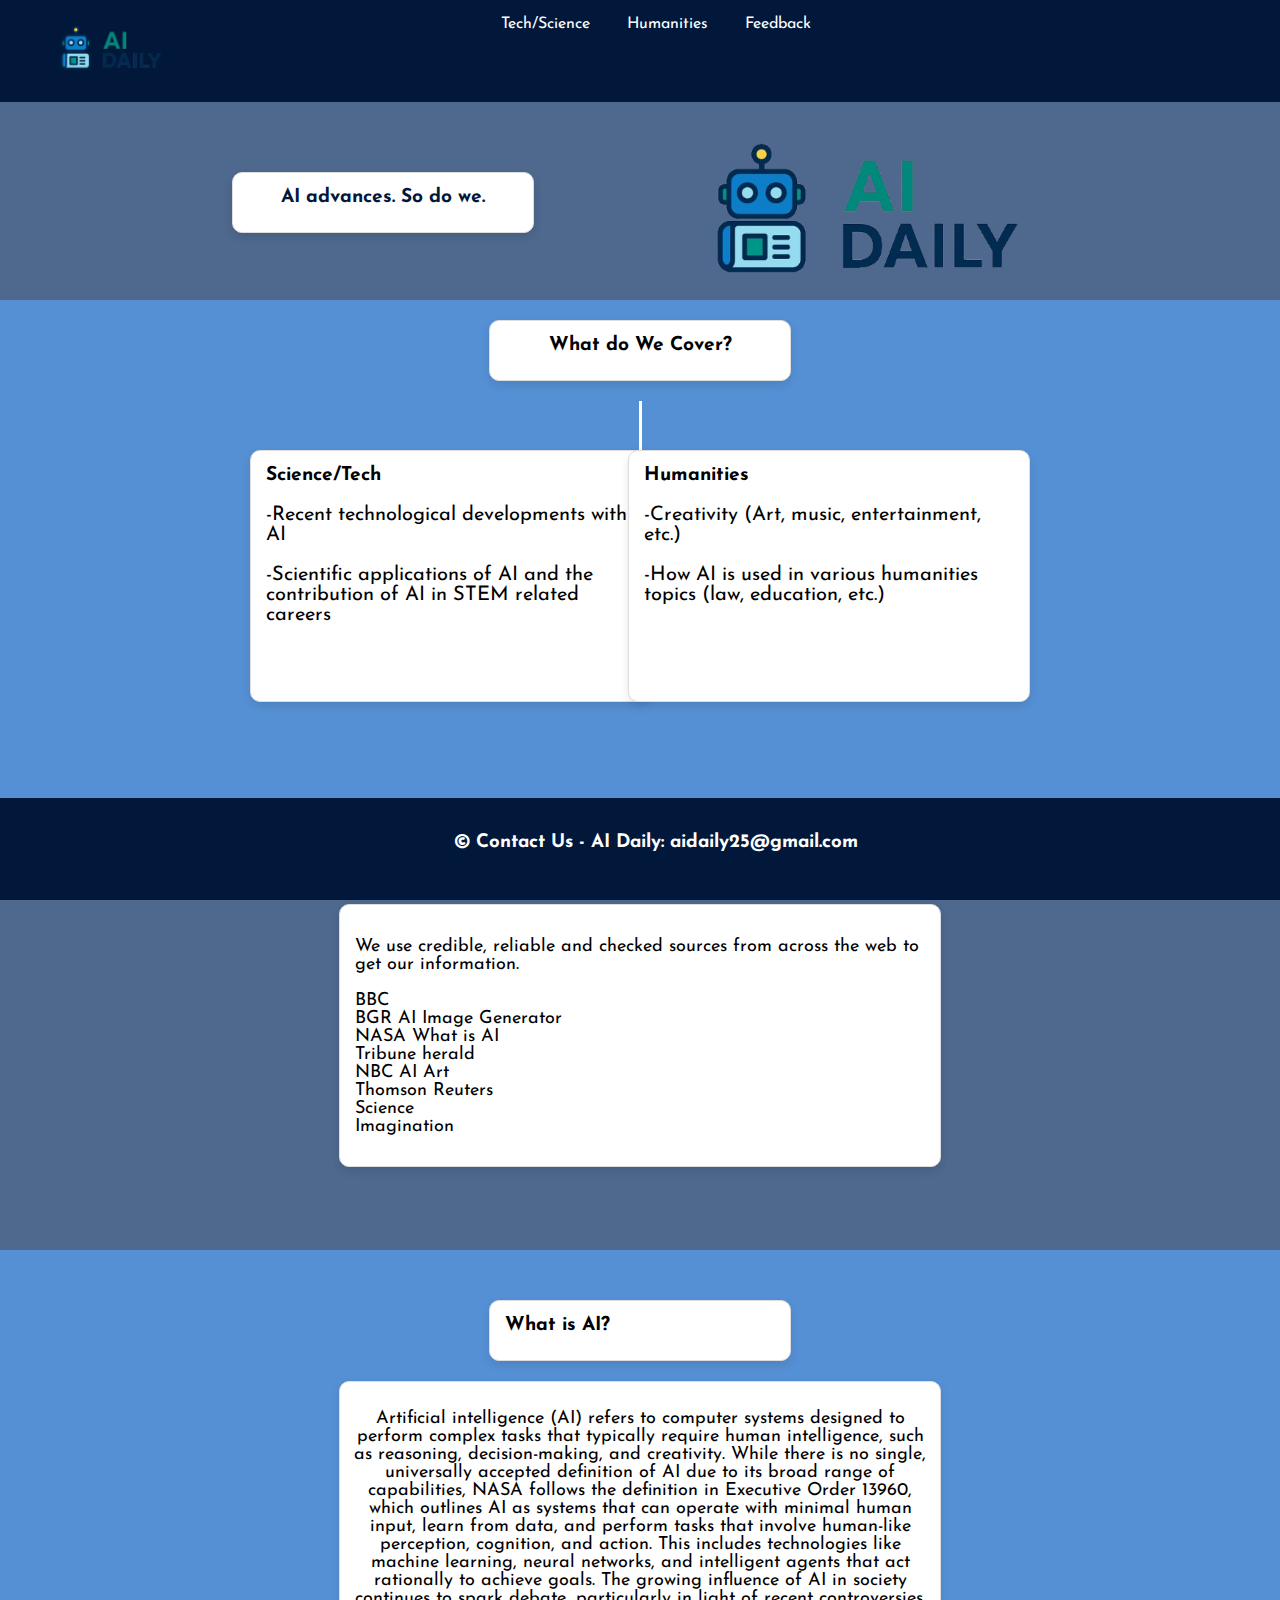
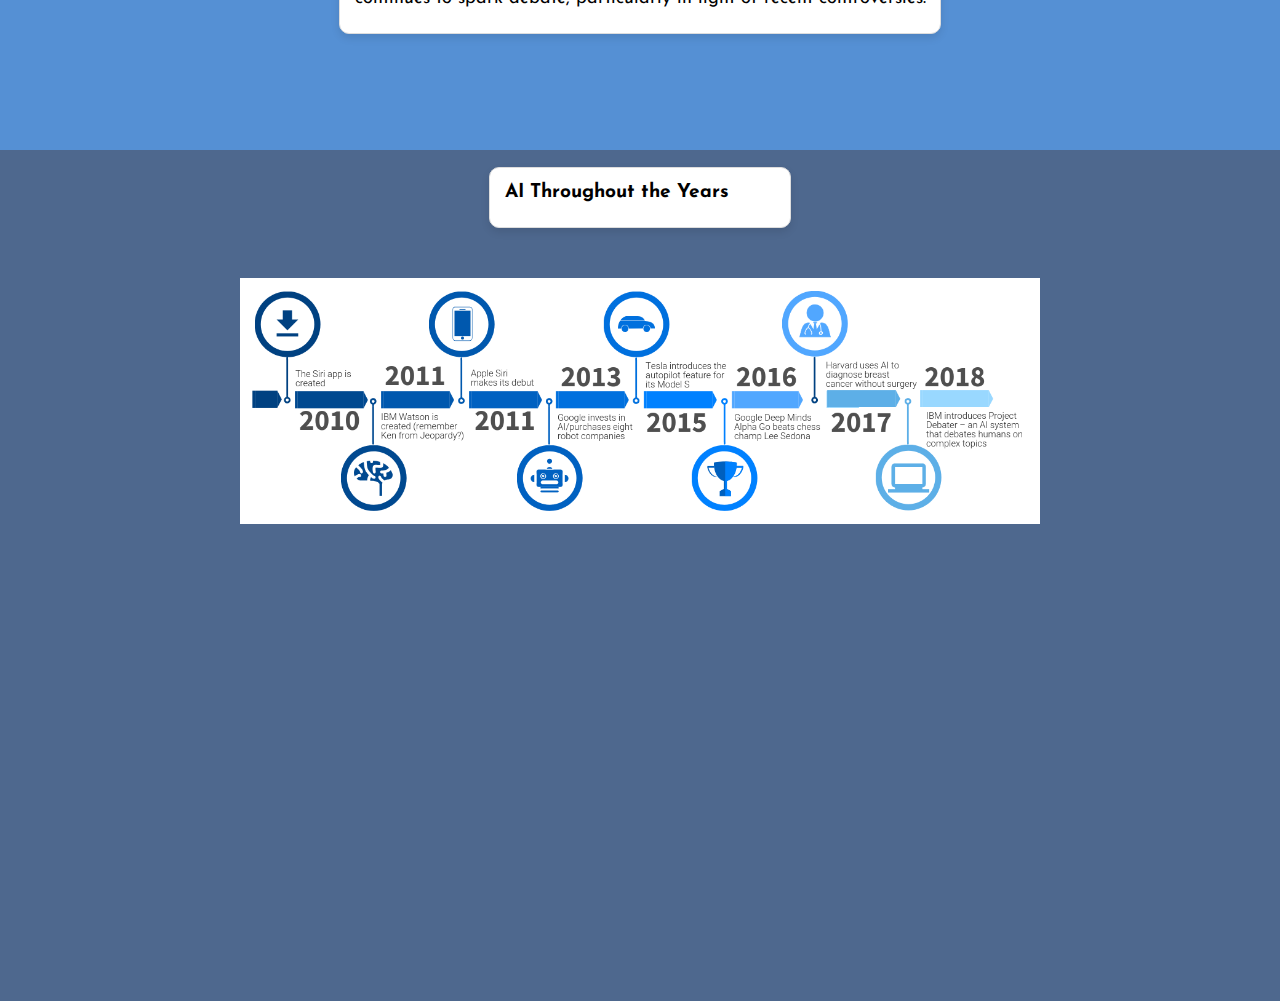
<file: index.html>
<!DOCTYPE html>
<html lang="en">
<head>
  <meta charset="UTF-8" />
  <meta name="description" content="Daily AI News">
  <meta name="keywords" content="AI, Developments, News">
  <meta name="author" content="Grace Ma and Varun Ravi">
  <meta name="viewport" content="width=device-width, initial-scale=1.0">
  <title>AI Daily</title>
  <link href="https://fonts.googleapis.com/css2?family=Josefin+Sans:ital,wght@0,100..700;1,100..700&display=swap" rel="stylesheet">
  <link rel="stylesheet" href="style.css" />
   <style>
    html, body {
    height: 170%;
  
    }
    
    #card1 {
      width: 300px;
      border: 1px solid #ddd;
      border-radius: 10px;
      box-shadow: 0 4px 8px rgba(0,0,0,0.1);
      background-color: white;
      overflow: hidden;
      margin: 140px;
      margin-left: 200px;
    }

    #card1-content {
      padding: 15px;
    }

    #card1-title {
      font-size: 1.2em;
      margin: 0 0 10px;
      text-align: center;
    }
  
    #logo2 {
      position: absolute;
      top: 15px;
      right: 0;
      padding: 50px;
      padding-right: 200px;
    }
    
    #box1 {
      width: 100%;
      height: 500px; 
      background-color: #5590D4; 
      color: white;
      position: absolute;
      top: 300px;
      right: 0;
  
    }
    #card2 {
      width: 300px;
      border: 1px solid #ddd;
      border-radius: 10px;
      box-shadow: 0 4px 8px rgba(0,0,0,0.1);
      background-color: white;
      overflow: hidden;
      margin: 20px;
      display: block;
      margin: 0 auto;
      margin-top: 20px;
      
    }

    #card2-content {
      padding: 15px;
    }

    #card2-title {
      font-size: 1.2em;
      margin: 0 0 10px;
      color: black;
      text-align: center;
    }

    #card3 {
      width: 400px;
      height: 250px;
      border: 1px solid #ddd;
      border-radius: 10px;
      box-shadow: 0 4px 8px rgba(0,0,0,0.1);
      background-color: white;
      overflow: hidden;
      margin: 20px;
      display: block;
      margin: auto;
      position: absolute;
      top: 150px;
      left: 250px;
    }

    #card3-content {
      padding: 15px;
    }

    #card3-title {
      font-size: 1.2em;
      margin: 0 0 10px;
      color: black;
    }
    
    #card3-text {
      font-size: 20px;
      margin-bottom: 15px;
      color: black;

    }

    #card4 {
      width: 400px;
      height: 250px;
      border: 1px solid #ddd;
      border-radius: 10px;
      box-shadow: 0 4px 8px rgba(0,0,0,0.1);
      background-color: white;
      overflow: hidden;
      margin: 20px;
      display: block;
      margin: auto;
      position: absolute;
      top: 150px;
      right: 250px;
    }

    #card4-content {
      padding: 15px;
    }

    #card4-title {
      font-size: 1.2em;
      margin: 0 0 10px;
      color: black;
    }
    
    #card4-text {
      font-size: 20px;
      margin-bottom: 15px;
      color: black;

    }

    #card5 {
      width: 300px;
      border: 1px solid #ddd;
      border-radius: 10px;
      box-shadow: 0 4px 8px rgba(0,0,0,0.1);
      background-color: white;
      overflow: hidden;
      margin: 20px;
      display: block;
      margin: 0 auto;
      margin-top: 590px;
      
      
    }

    #card5-content {
      padding: 15px;
    }

    #card5-title {
      font-size: 1.2em;
      margin: 0 0 10px;
      color: black;
    }
    
    #card6 {
      width: 600px;
      border: 1px solid #ddd;
      border-radius: 10px;
      box-shadow: 0 4px 8px rgba(0,0,0,0.1);
      background-color: white;
      overflow: hidden;
      /* margin: 20px; */
      display: block;
      margin: auto;
      margin-top: 20px;
    }

    #card6-content {
      padding: 15px;
    }
    
    #card6-text {
      font-size: 18px;
      margin-bottom: 15px;
      color: black;
    }

    #box2 {
      width: 100%;
      height: 500px; 
      background-color: #5590D4; 
      color: white;
      position: absolute;
      top: 1250px;
      right: 0;
    }

    
    #card7 {
      width: 300px;
      border: 1px solid #ddd;
      border-radius: 10px;
      box-shadow: 0 4px 8px rgba(0,0,0,0.1);
      background-color: white;
      overflow: hidden;
      margin: 20px;
      display: block;
      margin: 0 auto;
      margin-top: 50px;
      

    }

    #card7-content {
      padding: 15px;
    }

    #card7-title {
      font-size: 1.2em;
      margin: 0 0 10px;
      color: black;
    }

    #card8 {
      width: 600px;
      border: 1px solid #ddd;
      border-radius: 10px;
      box-shadow: 0 4px 8px rgba(0,0,0,0.1);
      background-color: white;
      overflow: hidden;
      display: block;
      margin: auto;
      margin-top: 20px;
    }

    #card8-content {
      padding: 10px;
    }
    
    #card8-text {
      font-size: 18px;
      margin-bottom: 15px;
      color: black;
      text-align: center;
    }



    #card9 {
      width: 300px;
      border: 1px solid #ddd;
      border-radius: 10px;
      box-shadow: 0 4px 8px rgba(0,0,0,0.1);
      background-color: white;
      overflow: hidden;
      margin: 20px;
      display: block;
      margin: 0 auto;
      margin-top: 600px;
      
      
    }

    #card9-content {
      padding: 15px;
    }

    #card9-title {
      font-size: 1.2em;
      margin: 0 0 10px;
      color: black;
    }

    #ai_timeline {
      width: 800px;
      height: 300;
      display: block;
      margin: 0 auto;
      margin-top: 50px;
    }

    #card10 {
      width: 100px;
      height: 30px;
      border: 0px solid #ddd;
      border-radius: 10px;
      box-shadow: 0 4px 8px rgba(0,0,0,0.1);
      background-color: white;
      overflow: hidden;
      /* margin: 20px; */
      display: block;
      margin: auto;
      margin-bottom: 80px;
    }
    
    #card10-title {
      font-size: 13px;
      /* margin-bottom: 15px; */
      color: black;
    }

    #apps {
      width: 525px;
      height: 80px;
      position: fixed;
      bottom: 3px;

    }

    .vertical-line{
      width: 3px;
      height: 300px;
      background-color: white;
      margin: auto;
      margin-top: 20px;
    }



  </style>
</head>
<body>
  <header>
    <nav>
      <a href="scitech.html">Tech/Science</a>
      <a href="humanities.html">Humanities</a>
      <a href="form.html">Feedback</a>
      <div class="fixed">
        <a href="index.html"> <img id="logo" src="images/logo.png" alt="hi" width="150" height="100"> </a>
      </div>
    </nav>
  </header>
  <main>
    <div id="card1">
      <div id="card1-content">
        <h3 id="card1-title">AI advances. So do we.</h3>
    </div>
  </div>

    <img id="logo2" src="images/logo.png" alt="hi" width="450" height="300">
    
  <div id="box1">

    <div id="card2">
      <div id="card2-content">
        <h3 id="card2-title">What do We Cover?</h3>
      </div>
    </div>
    
    <div class="vertical-line"></div>

    <div id="card3">
      <div id="card3-content">
        <h3 id="card3-title">Science/Tech</h3>
          <p id="card3-text">

-Recent technological 
developments with AI
<br>
<br>
-Scientific applications of AI and 
the contribution of AI in STEM 
related careers </p>
    </div>
  </div>

    <div id="card4">
      <div id="card4-content">
        <h3 id="card4-title">Humanities</h3>
          <p id="card4-text">
            
-Creativity (Art, music, 
entertainment, etc.)
<br>
<br>
-How AI is used in various 
humanities topics (law, 
education, etc.)
</p>
    </div>
  </div>
</div>
  
    <div id="card5">
      <div id="card5-content">
        <h3 id="card5-title">Sources</h3>
      </div>
    </div>

     <div id="card6">
      <div id="card6-content">
          <p id="card6-text">
            
We use credible, reliable and checked sources from across the 
web to get our information.
<br>
<br>
BBC
<br>
BGR AI Image Generator
<br>
NASA What is AI
<br>
Tribune herald
<br>
NBC AI Art
<br>
Thomson Reuters
<br>
Science
<br>
Imagination

</p>
    </div>
  </div>
</div>

<div id="box2">
  <div id="card7">
      <div id="card7-content">
        <h3 id="card7-title">What is AI?</h3>
      </div>
    </div>
    <div id="card8">
      <div id="card8-content">
          <p id="card8-text">
            
Artificial intelligence (AI) refers to computer systems designed to perform complex tasks that 
typically require human intelligence, such as reasoning, decision-making, and creativity. 
While there is no single, universally accepted definition of AI due to its broad range of 
capabilities, NASA follows the definition in Executive Order 13960, which outlines AI as 
systems that can operate with minimal human input, learn from data, and perform tasks that 
involve human-like perception, cognition, and action. This includes technologies like machine 
learning, neural networks, and intelligent agents that act rationally to achieve goals. 
The growing influence of AI in society continues to spark debate, particularly in light of 
recent controversies. 

</p>
    </div>
  </div>
</div>

    <div id="card9">
      <div id="card9-content">
        <h3 id="card9-title">AI Throughout the Years</h3>
      </div>
    </div>

    <img id="ai_timeline" src="images/ai-timeline.png" alt="hi" >

  </main>
  <footer>
    <h3> &copy; Contact Us - AI Daily: aidaily25@gmail.com</h3>

  </footer>
</body>
</html>
</file>
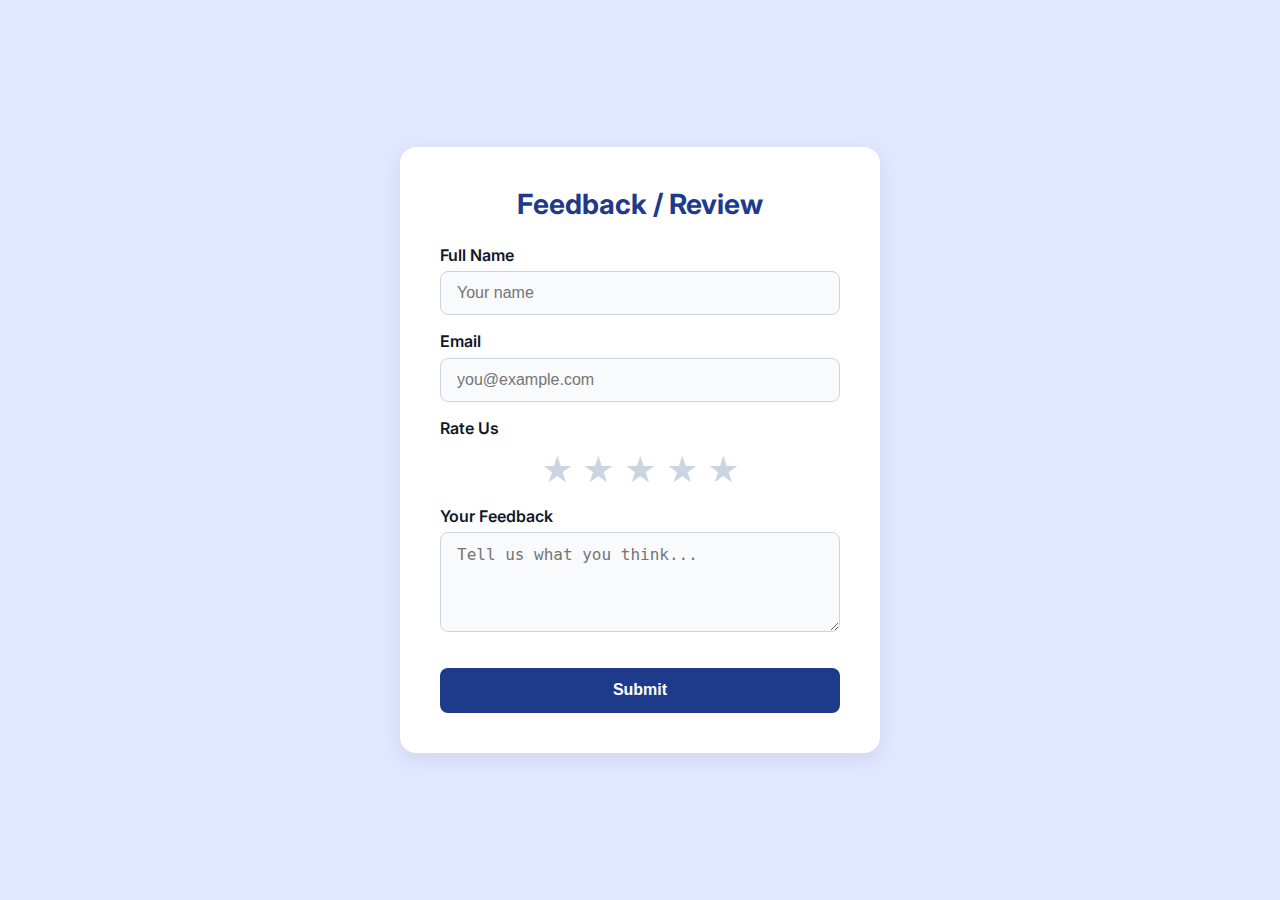
<file: form.html>
<!DOCTYPE html>
<html lang="en">
<head>
  <meta charset="UTF-8" />
  <meta name="viewport" content="width=device-width, initial-scale=1.0"/>
  <title>AI Daily Feedback</title>
  <link href="https://fonts.googleapis.com/css2?family=Inter:wght@400;600&display=swap" rel="stylesheet">
  <style>
    :root {
      --primary: #1E3A8A;
      --accent: #3B82F6;
      --light: #93C5FD;
      --bg: #E0E7FF;
      --footer: #0F172A;
      --text: #111827;
      --white: #ffffff;
      --star: #FACC15;
      --border: #cbd5e1;
    }

    * {
      box-sizing: border-box;
      margin: 0;
      padding: 0;
    }

    body {
      font-family: 'Inter', system-ui, sans-serif;
      background: var(--bg);
      display: flex;
      justify-content: center;
      align-items: center;
      height: 100vh;
      color: var(--text);
      padding: 1rem;
    }

    .form-card {
      background: var(--white);
      padding: 2.5rem;
      border-radius: 1rem;
      box-shadow: 0 6px 20px rgba(0, 0, 0, 0.08);
      width: 100%;
      max-width: 480px;
    }

    .form-card h2 {
      text-align: center;
      font-size: 1.75rem;
      margin-bottom: 1.5rem;
      color: var(--primary);
    }

    label {
      display: block;
      font-weight: 600;
      margin: 1rem 0 0.4rem;
    }

    input, textarea {
      width: 100%;
      padding: 0.75rem 1rem;
      font-size: 1rem;
      border: 1px solid var(--border);
      border-radius: 0.5rem;
      background-color: #f8fafc;
    }

    input:focus, textarea:focus {
      border-color: var(--accent);
      outline: none;
      background: #fff;
    }

    textarea {
      resize: vertical;
      min-height: 100px;
    }

    .stars {
      display: flex;
      justify-content: center;
      gap: 0.6rem;
      margin-top: 0.8rem;
    }

    .star {
      font-size: 2rem;
      color: var(--border);
      cursor: pointer;
      transition: color 0.3s ease, transform 0.2s;
    }

    .star.selected {
      color: var(--star);
      transform: scale(1.1);
    }

    button {
      margin-top: 2rem;
      width: 100%;
      padding: 0.85rem;
      font-size: 1rem;
      font-weight: 600;
      color: var(--white);
      background: var(--primary);
      border: none;
      border-radius: 0.5rem;
      cursor: pointer;
      transition: background 0.3s ease;
    }

    button:hover {
      background: var(--accent);
    }

    .thank-you {
      text-align: center;
      color: #16a34a;
      margin-top: 1rem;
      font-weight: 600;
      display: none;
    }

    @media (max-width: 480px) {
      .form-card {
        padding: 2rem;
      }

      .form-card h2 {
        font-size: 1.5rem;
      }
    }
  </style>
</head>
<body>
  <div class="form-card">
    <h2>Feedback / Review</h2>
    <form id="feedbackForm">
      <label for="name">Full Name</label>
      <input type="text" id="name" placeholder="Your name" required>

      <label for="email">Email</label>
      <input type="email" id="email" placeholder="you@example.com" required>

      <label>Rate Us</label>
      <div class="stars" id="starRating">
        <span class="star" data-value="1">&#9733;</span>
        <span class="star" data-value="2">&#9733;</span>
        <span class="star" data-value="3">&#9733;</span>
        <span class="star" data-value="4">&#9733;</span>
        <span class="star" data-value="5">&#9733;</span>
      </div>

      <label for="feedback">Your Feedback</label>
      <textarea id="feedback" placeholder="Tell us what you think..." required></textarea>

      <button type="submit">Submit</button>
      <div class="thank-you" id="thankYouMessage">✅ Thanks! Feedback submitted.</div>
    </form>
  </div>

  <script>
    const stars = document.querySelectorAll('.star');
    let selectedRating = 0;

    stars.forEach(star => {
      star.addEventListener('click', () => {
        selectedRating = parseInt(star.getAttribute('data-value'));
        updateStars(selectedRating);
      });
    });

    function updateStars(rating) {
      stars.forEach(star => {
        const val = parseInt(star.getAttribute('data-value'));
        if (val <= rating) {
          star.classList.add('selected');
        } else {
          star.classList.remove('selected');
        }
      });
    }

    document.getElementById('feedbackForm').addEventListener('submit', function(e) {
      e.preventDefault();

      const name = document.getElementById('name').value.trim();
      const email = document.getElementById('email').value.trim();
      const feedback = document.getElementById('feedback').value.trim();

      if (!name || !email || !feedback || selectedRating === 0) {
        alert('Please complete all fields and select a rating.');
        return;
      }

      console.log({
        name,
        email,
        rating: selectedRating,
        feedback
      });

      this.reset();
      selectedRating = 0;
      updateStars(0);
      document.getElementById('thankYouMessage').style.display = 'block';

      setTimeout(() => {
        document.getElementById('thankYouMessage').style.display = 'none';
      }, 3000);
    });
  </script>
</body>
</html>
</file>
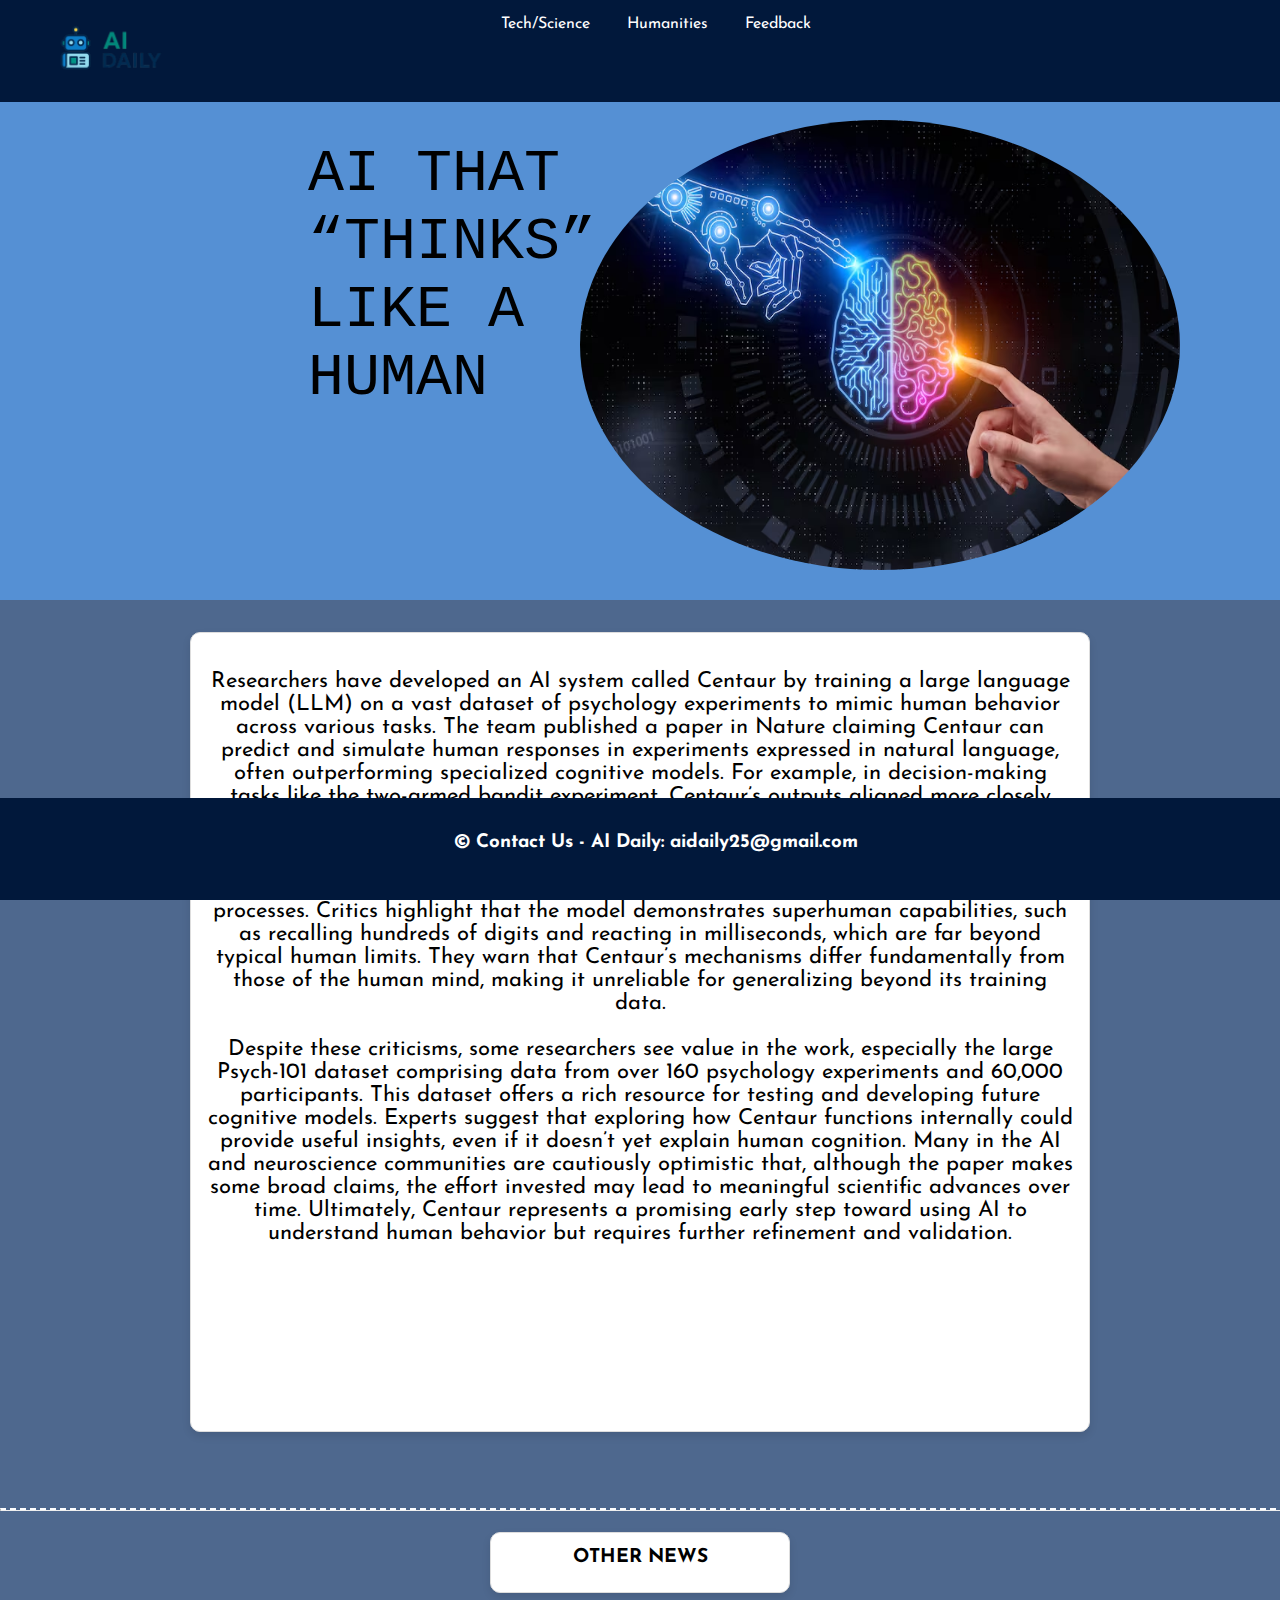
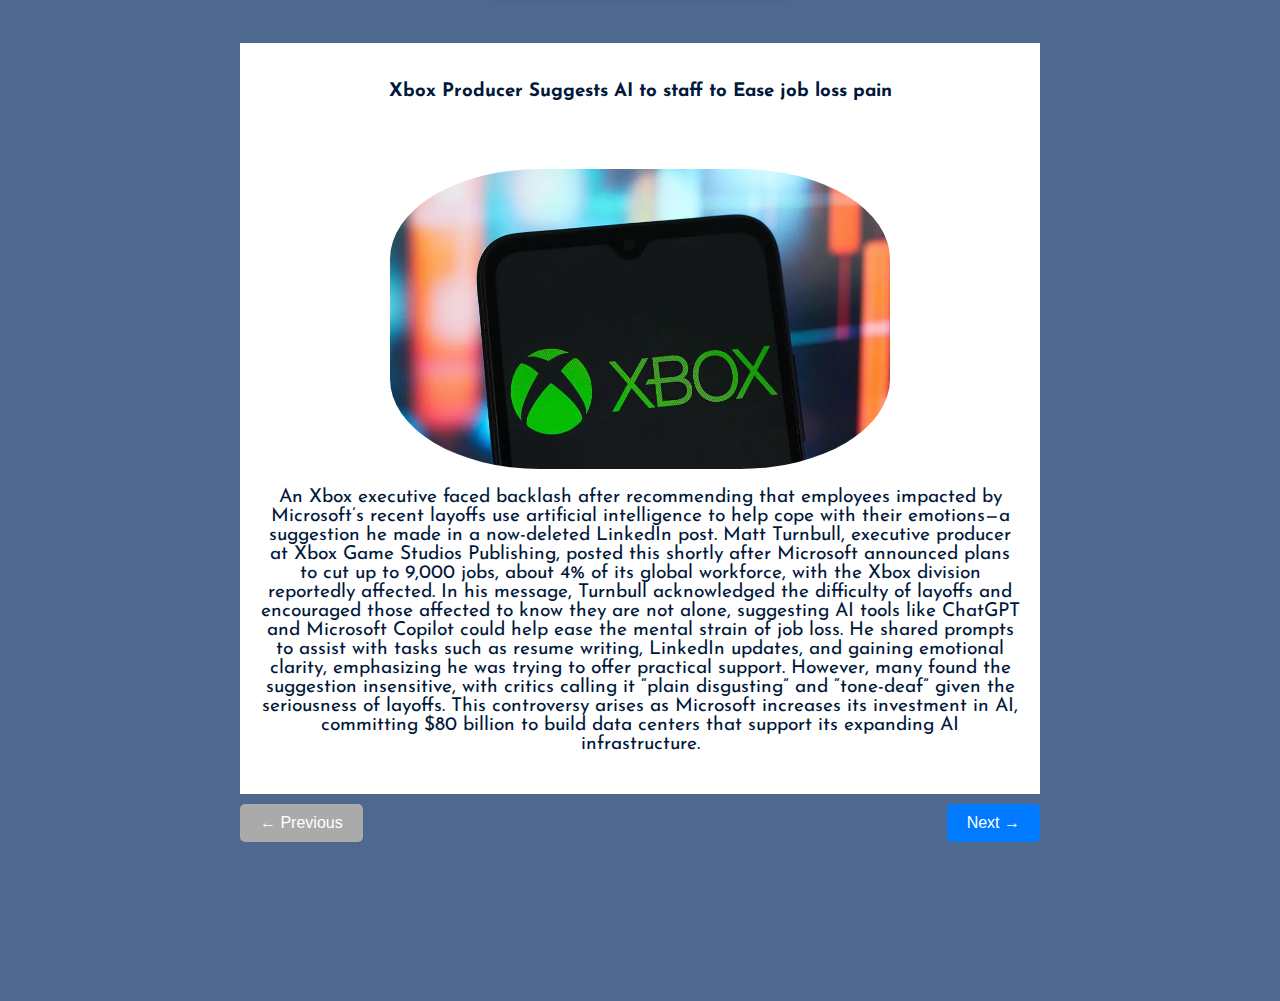
<file: humanities.html>
<!DOCTYPE html>
<html lang="en">
<head>
  <meta charset="UTF-8" />
  <meta name="description" content="Daily AI News">
  <meta name="keywords" content="AI, Developments, News">
  <meta name="author" content="Grace Ma and Varun Ravi">
  <meta name="viewport" content="width=device-width, initial-scale=1.0">
  <title>Humanities - AI Daily</title>
  <link href="https://fonts.googleapis.com/css2?family=Josefin+Sans:ital,wght@0,100..700;1,100..700&display=swap" rel="stylesheet">
  <link rel="stylesheet" href="style.css" type="text/css">
     <style>
    html, body {
    height: 170%;
    }

    * :not(header):not(footer) {
      box-sizing: border-box;
    }

    body {
      margin: 0;
      padding: 0;
      background: #4E688E;
    }

    .gallery-wrapper {
      position: relative;
      width: 100%;
      overflow: hidden;
      max-width: 800px;
      margin: 50px auto;
    }

    .gallery {
      display: flex;
      transition: transform 0.4s ease-in-out;;
    }

    .gallery-item {
      flex: 0 0 100%;
      padding: 20px;
      background: white;
      text-align: center;
    }

    .gallery-item img {
      max-width: 100%;
      height: auto;
      border-radius: 10px;
    }

    .gallery-item p {
      margin-top: 15px;
      font-size: 1.2em;
    }

    .nav-buttons {
      display: flex;
      justify-content: space-between;
      margin-top: 10px;
    }

    button {
      padding: 10px 20px;
      background-color: #007bff;
      border: none;
      color: white;
      font-size: 16px;
      border-radius: 5px;
      cursor: pointer;
    }

    button:disabled {
      background-color: #aaa;
      cursor: not-allowed;
    }

    #box1 {
      width: 100%;
      height: 600px; 
      background-color: #5590D4; 
      color: white;
      position: absolute;
      top: 0px;
      right: 0;
      z-index: 1;
    }
    
    #hd1{
      font-size: 60px;
      color: black;
      position: absolute; 
      top: 80px;
      left: 20px
    }

    #card1 {
      width: 900px;
      height: 800px;
      border: 1px solid #ddd;
      border-radius: 10px;
      box-shadow: 0 4px 8px rgba(0,0,0,0.1);
      background-color: white;
      overflow: hidden;
      margin: 20px;
      display: block;
      margin: auto;
      margin-top: 600px;
    }

    #card1-content {
      padding: 15px;
    }
    
    #card1-text {
      font-size: 22px;
      margin-bottom: 15px;
      color: black;
      text-align: center;
    }

    #aibrain{
      position: absolute;
      top: 20px;
      right: 0px;
      padding: 100px;
      border-radius: 50%;
      width: 800px;
      height: 650px;
    }

    hr.dl {
      border-top: 2px dashed white;
      width: 120%;
      position: absolute;
      left: 0;
      top: 1500px;
      z-index: 100;
    }

    
      

    #card2 {
      width: 300px;
      border: 1px solid #ddd;
      border-radius: 10px;
      box-shadow: 0 4px 8px rgba(0,0,0,0.1);
      background-color: white;
      overflow: hidden;
      margin: 20px;
      display: block;
      margin: 0 auto;
      margin-top: 100px;
      text-align: center;

    }

    #card2-content {
      padding: 15px;
    }

    #card2-title {
      font-size: 1.2em;
      margin: 0 0 10px;
      color: black;
    }

    
    

    #card10 {
      width: 100px;
      height: 30px;
      border: 0px solid #ddd;
      border-radius: 10px;
      box-shadow: 0 4px 8px rgba(0,0,0,0.1);
      background-color: white;
      overflow: hidden;
      display: block;
      margin: auto;
      margin-bottom: 80px;
    }
    
    #card10-title {
      font-size: 13px;
      color: black;
    }


    #xbox{
      width: 500px;
      height: 300px;
      margin-top: 50px;
      border-radius: 30%;
    }

    #ghibli{
      width: 500px;
      height: 300px;
      margin-top: 50px;
      border-radius: 30%;
    }

    #law{
      width: 500px;
      height: 300px;
      margin-top: 50px;
      border-radius: 30%;
    }

    #music{
      width: 500px;
      height: 300px;
      margin-top: 50px;
      border-radius: 30%;
    }

    #med{
      width: 500px;
      height: 300px;
      margin-top: 50px;
      border-radius: 30%;
    }

    #ig{
      width: 500px;
      height: 300px;
      margin-top: 50px;
      border-radius: 30%;
    }

    /* header{
      height: 70px;
    } */

  </style>

</head>
<body>
  <header>
    <nav>
      <a href="scitech.html">Tech/Science</a>
      <a href="humanities.html">Humanities</a>
      <a href="form.html">Feedback</a>
      <div class="fixed">
        <a href="index.html"> <img id="logo" src="images/logo.png" alt="hi" width="150" height="100"> </a>
      </div>
    </nav>
  </header>
  <main>
<div id="box1">

    <pre id="hd1">
        AI THAT 
        “THINKS” 
        LIKE A 
        HUMAN 
    </pre>
    <img id="aibrain" src="images/ai_brain.avif" alt="pic">
  </div>
    <div id="card1">
      <div id="card1-content">
          <p id="card1-text">
            
  Researchers have developed an AI system called Centaur by training a large language model 
  (LLM) on a vast dataset of psychology experiments to mimic human behavior across various 
  tasks. The team published a paper in Nature claiming Centaur can predict and simulate human 
  responses in experiments expressed in natural language, often outperforming specialized 
  cognitive models. For example, in decision-making tasks like the two-armed bandit experiment, 
  Centaur’s outputs aligned more closely with human choices than traditional models. 
  The model also performed well on modified versions of these tasks that it had not seen 
  before, suggesting potential use in designing experiments “in silico.” However, many 
  cognitive scientists remain skeptical of these claims, arguing that Centaur doesn’t 
  genuinely replicate human thought processes. Critics highlight that the model demonstrates 
  superhuman capabilities, such as recalling hundreds of digits and reacting in milliseconds, 
  which are far beyond typical human limits. They warn that Centaur’s mechanisms differ 
  fundamentally from those of the human mind, making it unreliable for generalizing beyond 
  its training data.
<br>
<br>
  Despite these criticisms, some researchers see value in the work, especially the large 
  Psych-101 dataset comprising data from over 160 psychology experiments and 60,000 
  participants. This dataset offers a rich resource for testing and developing future 
  cognitive models. Experts suggest that exploring how Centaur functions internally could 
  provide useful insights, even if it doesn’t yet explain human cognition. Many in the AI 
  and neuroscience communities are cautiously optimistic that, although the paper makes some 
  broad claims, the effort invested may lead to meaningful scientific advances over time.
  Ultimately, Centaur represents a promising early step toward using AI to understand human 
  behavior but requires further refinement and validation.
</p>
    </div>
  </div>

  <div id="card2">
      <div id="card2-content">
        <h3 id="card2-title">OTHER NEWS</h3>
      </div>
    </div>




<div class="gallery-wrapper">
  <div class="gallery" id="gallery">
    <div class="gallery-item">
      <h3>Xbox Producer Suggests AI to staff to Ease job loss pain</h3>
      <img id="xbox" src="images/xbox.webp" alt="pic">
      <p>An Xbox executive faced backlash after recommending that employees impacted by Microsoft’s 
recent layoffs use artificial intelligence to help cope with their emotions—a suggestion he 
made in a now-deleted LinkedIn post. Matt Turnbull, executive producer at Xbox Game Studios 
Publishing, posted this shortly after Microsoft announced plans to cut up to 9,000 jobs, 
about 4% of its global workforce, with the Xbox division reportedly affected. In his message, 
Turnbull acknowledged the difficulty of layoffs and encouraged those affected to know they 
are not alone, suggesting AI tools like ChatGPT and Microsoft Copilot could help ease the 
mental strain of job loss. He shared prompts to assist with tasks such as resume writing, 
LinkedIn updates, and gaining emotional clarity, emphasizing he was trying to offer practical 
support. However, many found the suggestion insensitive, with critics calling it “plain disgusting” 
and “tone-deaf” given the seriousness of layoffs. This controversy arises as Microsoft increases 
its investment in AI, committing $80 billion to build data centers that support its expanding 
AI infrastructure.</p>
    </div>
    <div class="gallery-item">
      <h3>AI Art Generation And Its effects On Artists</h3>
      <img id="ghibli" src="images/ai_ghibli.webp" alt="Image 2">
      <p>Joy Cardaño, a full-time artist in the Philippines, has seen a sharp decline 
        in commissions for her anime-inspired work as more people turn to AI-generated 
        art. She and many other artists argue that AI threatens their livelihoods by 
        mimicking their styles without consent, stripping value from years of creative 
        effort. Cardaño publicly criticized the use of AI, calling it unethical and 
        urging users to respect artists' rights, especially amid viral trends like 
        Studio Ghibli-inspired AI art. Other artists, like Hollie Mengert and Sarah 
        Andersen, have voiced similar concerns—Mengert found her style being imitated 
        by AI, while Andersen joined a lawsuit against AI companies for copyright 
        infringement. Despite OpenAI's safeguards against replicating the styles of 
        living artists, worries persist, especially as AI tools remain capable of 
        generating images that closely resemble popular aesthetics. While OpenAI CEO 
        Sam Altman defends the technology as a net positive for creativity, many artists 
        feel the financial and emotional impact of AI’s growing role in the art world
</p>
    </div>
    <div class="gallery-item">
      <h3>AI is being adapted by lawyers</h3>
      <img id="law" src="images/ai_law.jpg" alt="Image 3">
      <p>In recent years, legal professionals have become more open to using artificial 
        intelligence (AI), recognizing its ability to improve productivity and transform 
        legal work. According to Thomson Reuters’ 2024 Future of Professionals Report, 
        AI tools are already automating routine tasks like legal research, document review, 
        and contract drafting, saving lawyers up to four hours per week and potentially 
        adding $100,000 in new billable hours annually. To fully benefit, legal 
        professionals must adopt AI thoughtfully and ensure the tools they use are 
        accurate, transparent, and built on trusted legal sources. As workflows become 
        more efficient, many lawyers anticipate a shift away from hourly billing models 
        and toward more value-based services. The time saved by AI could allow lawyers 
        to focus on strategic planning, client relationships, and more meaningful, 
        intellectually rewarding legal work. Ultimately, AI is helping reshape the legal 
        industry, pushing professionals to adapt and deliver greater value to both clients 
        and their firms.
      </p>
    </div>

    <div class="gallery-item">
      <h3> Music producer Paul Sinclair Uses AI to produce music</h3>
      <img id="music" src="images/ai_music.webp" alt="Image 3">
      <p>Suno, a major player in AI-generated music, has hired former Atlantic Records 
        executive Paul Sinclair as its Chief Music Officer. Having advised the company 
        for months, Sinclair will now help shape how Suno’s AI tools support music 
        creation for artists at all levels. CEO Mikey Shulman praised Sinclair’s unique 
        mix of industry and tech experience, calling it essential to the company’s next 
        chapter. Sinclair says he’s excited to explore how AI can empower creativity, 
        support artists, and deepen the connection between music and fans. His appointment 
        comes amid growing debate over AI’s role in music, especially around copyright 
        issues. Suno is currently facing a lawsuit from major record labels, though 
        settlement talks are reportedly in progress.
      </p>
    </div>
    
    <div class="gallery-item">
      <h3> AI is transforming the world of medicine</h3>
      <img id="med" src="images/ai_medicine.webp" alt="Image 3">
      <p>AI is rapidly transforming medicine, shifting from a time-consuming tool for 
        information retrieval into a real-time assistant that can summarize research, 
        support diagnoses, and improve doctor-patient interactions. Tools like 
        OpenEvidence, built on large language models like ChatGPT, are helping doctors 
        make faster, more informed decisions, although concerns remain about biases, 
        hallucinated facts, and the risk of minimal systemic change. Experts argue that 
        AI's success in medicine hinges on addressing inequities, integrating diverse 
        data, and ensuring human oversight to avoid reinforcing flawed legacy systems. 
        In research and education, AI is already enabling major scientific advances and 
        reshaping how future clinicians are trained, from protein structure prediction to 
        virtual patient simulations. While challenges persist, many believe that embracing 
        AI boldly, ethically, and with systemic reform can lead to a more equitable and 
        effective healthcare systems
      </p>
    </div>
    
    <div class="gallery-item">
      <h3>Soul AI Image Generation Stuns Many</h3>
      <img id="ig" src="images/ai_image.webp" alt="Image 3">
      <p>AI image generators have existed for years, but their realism has advanced rapidly 
        in recent months. Tools like ChatGPT, Gemini, Firefly, and Midjourney now create 
        visuals that are nearly indistinguishable from real photos, often without visible 
        watermarks. ChatGPT’s release of its 4o image generator brought a wave of attention, 
        but Google’s Gemini, powered by Imagen 4 and Imagen 4 Ultra, offers similarly 
        powerful results. A new player, Soul—developed by Higgsfield—has quickly gone viral 
        for its highly aesthetic, photo-realistic output, often compared to professional 
        smartphone photography. Soul features over 50 built-in presets, such as “iPhone” and 
        “Tokyo Streetstyle,” which make generating specific styles simple and fast, without 
        needing to describe technical details. While it doesn’t support image uploads, a $9 
        monthly subscription gives users 150 credits and watermark-free images, all 
        accessible through a web browser.
      </p>
    </div>
  </div>

  <div class="nav-buttons">
    <button id="prevBtn">← Previous</button>
    <button id="nextBtn">Next →</button>
  </div>
</div>

 
 


  <script>
  const gallery = document.getElementById('gallery');
  const prevBtn = document.getElementById('prevBtn');
  const nextBtn = document.getElementById('nextBtn');
  const totalItems = gallery.children.length;
  let currentIndex = 0;

  function updateGallery() {
    const width = gallery.clientWidth;
    gallery.style.transform = `translateX(-${currentIndex * 100}%)`;
    prevBtn.disabled = currentIndex === 0;
    nextBtn.disabled = currentIndex === totalItems - 1;
  }

  prevBtn.addEventListener('click', () => {
    if (currentIndex > 0) {
      currentIndex--;
      updateGallery();
    }
  });

  nextBtn.addEventListener('click', () => {
    if (currentIndex < totalItems - 1) {
      currentIndex++;
      updateGallery();
    }
  });

  // Initial state
  updateGallery();
</script>
<hr class="dl">
</main>
  <footer>
    <h3> &copy; Contact Us - AI Daily: aidaily25@gmail.com</h3>

  </footer>
</body>
</html>
</file>
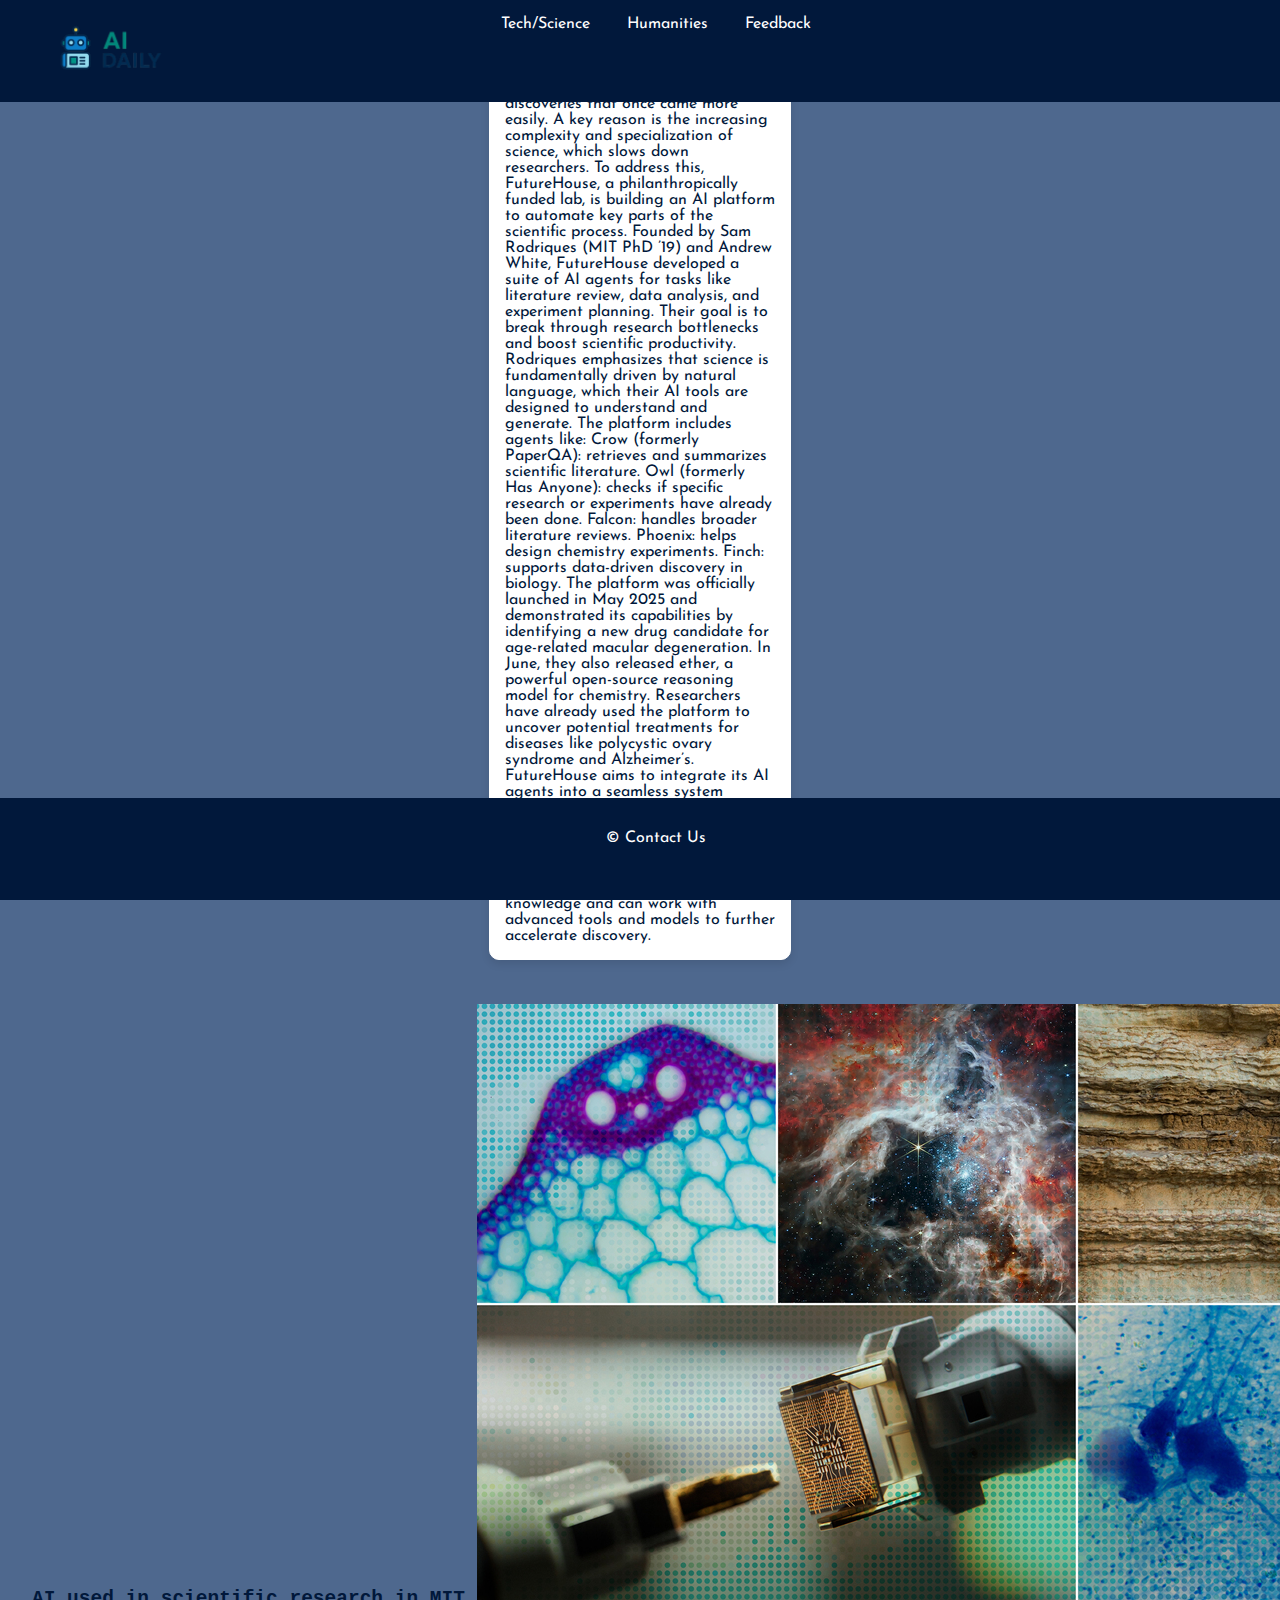
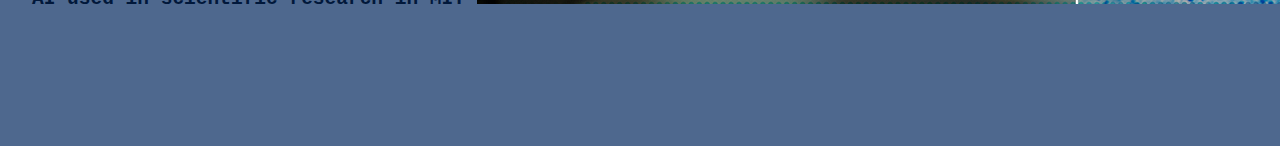
<file: scitech.html>
<!DOCTYPE html>
<html lang="en">
<head>
  <meta charset="UTF-8" />
   <meta name="description" content="Free Web tutorials">
  <meta name="keywords" content="HTML, CSS, JavaScript">
  <meta name="author" content="John Doe">
  <meta name="viewport" content="width=device-width, initial-scale=1.0">
  <title>AI Daily</title>
  <link href="https://fonts.googleapis.com/css2?family=Josefin+Sans:ital,wght@0,100..700;1,100..700&display=swap" rel="stylesheet">
  <link rel="stylesheet" href="style.css"/>
</head>
<body>
  <header>
    <!-- <h1>AI Daily</h1> -->
     <div>
    <nav>
      <a href="scitech.html">Tech/Science</a>
      <a href="humanities.html">Humanities</a>
      <a href="form.html">Feedback</a>
      <div class="fixed">
        <a href="index.html"> <img id="logo" src="images/logo.png", alt="hi" width="150" height="100"> </a>
      </div>
    </nav>

  </header>
    <link href="https://fonts.googleapis.com/css2?family=Josefin+Sans:ital,wght@0,100..700;1,100..700&display=swap" rel="stylesheet">
  <main>
    <div id="card2">
      <div id="card2-content">Over the past 50 years, scientific productivity has declined it now takes more time, money, and effort to make discoveries that once came more 
easily. A key reason is the increasing complexity and specialization of science, which slows down researchers. To address this, FutureHouse, a philanthropically 
funded lab, is building an AI platform to automate key parts of the scientific process. Founded by Sam Rodriques (MIT PhD ’19) and Andrew White, FutureHouse 
developed a suite of AI agents for tasks like literature review, data analysis, and experiment planning. Their goal is to break through research bottlenecks
and boost scientific productivity. Rodriques emphasizes that science is fundamentally driven by natural language, which their AI tools are designed to understand and generate.

 The platform includes agents like:
 
Crow (formerly PaperQA): retrieves and summarizes scientific literature.


Owl (formerly Has Anyone): checks if specific research or experiments have already been done.


Falcon: handles broader literature reviews.


Phoenix: helps design chemistry experiments.


Finch: supports data-driven discovery in biology.


The platform was officially launched in May 2025 and demonstrated its capabilities by identifying a new drug candidate for age-related macular 
degeneration. In June, they also released ether, a powerful open-source reasoning model for chemistry.
Researchers have already used the platform to uncover potential treatments for diseases like polycystic ovary syndrome and Alzheimer’s. 
FutureHouse aims to integrate its AI agents into a seamless system capable of not just reviewing literature but analyzing raw data, verifying results, and forming new hypotheses.
Rodriques envisions a future where these agents are embedded with deeper scientific knowledge and can work with advanced tools and models to further accelerate discovery.

      </div>
    </div>
    <pre>
    <h2>AI used in scientific research in MIT <img id="techpic" src="images/science_ai.jpg", alt="techpic"> </h2>
    <p>
    </pre>
</p>
  </main>
  <footer>
    <p>&copy; Contact Us</p>
  </footer>
  </body>
<style>
#card2 {
      width: 300px;
      border: 1px solid #ffffff;
      border-radius: 10px;
      box-shadow: 0 4px 8px rgba(0, 0, 0, 0.1);
      background-color: white;
      overflow: hidden;
      margin: 20px;
      display: block;
      margin: 0 auto;
      
    }

    #card2-content {
      padding: 15px;
    }
</style>
</html>
</file>
<file: style.css>
body {
  font-family: "Josefin Sans", sans-serif;
  
  margin: 0;
  background-color: #4E688E;
  color: #01183B;
}

header {
  background-color: #01183B;
  color: white;
  padding: 1em;
  position: fixed;
  height: 70px;
  width: 100%;
  text-align: center;
  z-index: 100; 
  margin-bottom: 500px;
  

}

nav a {
  color: white;
  margin: 0 1em;
  text-decoration: none;

}

nav a:hover {
  text-decoration: underline;
}

main {
  padding: 2em;
}

footer {
  background-color: #01183B;
  color: white;
  text-align: center;
  padding: 1em;
  position: fixed;
  width: 100%;
  height: 70px;
  bottom: 0;
}

div.fixed {
    position: absolute;
    top: 0;
    left: 10;
  }

#aibrain{
      position: fixed;
      top: 10;
      right: 10;
      width: 400px;
      height: 300px;
      border-radius: 20
  }
</file>
